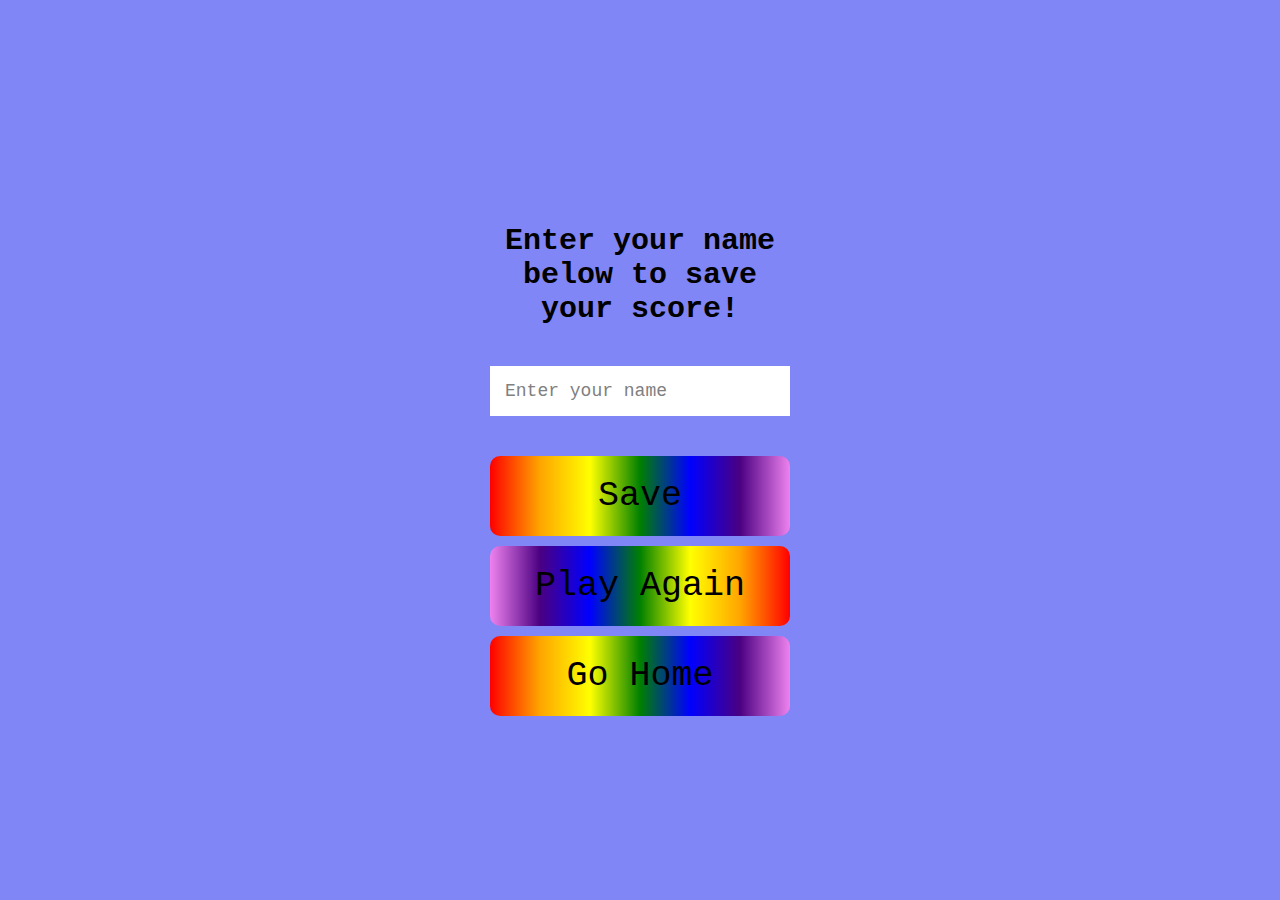
<file: end.html>
<!DOCTYPE html>
<html lang="en">
<head>
    <meta charset="UTF-8">
    <meta http-equiv="X-UA-Compatible" content="IE=edge">
    <meta name="viewport" content="width=device-width, initial-scale=1.0">
    <title>end</title>
    <link rel="stylesheet" href="./assets/css/style.css">
</head>
<body>
    <div class="container">
        <div id="end" class="flex-center flex-column">
            <h1 id="finalScore">0</h1>
            <form class="end-form-container">
                <h2 id="end-text">Enter your name below to save your score!</h2>
            <input type="text" name="name" id="username" placeholder="Enter your name">
            <button class="btn" id="saveScoreBtn" type="submit" onclick="saveHighScore(event)" disabled>Save</button>
        </form>
        <a href="./game.html" class="btn" id="highscore-btn">Play Again</a>
        <a href="./index.html" class="btn">Go Home</a>
        </div>
    </div>
  <script src="./assets/js/end.js"></script>  
</body>
</html>
</file>
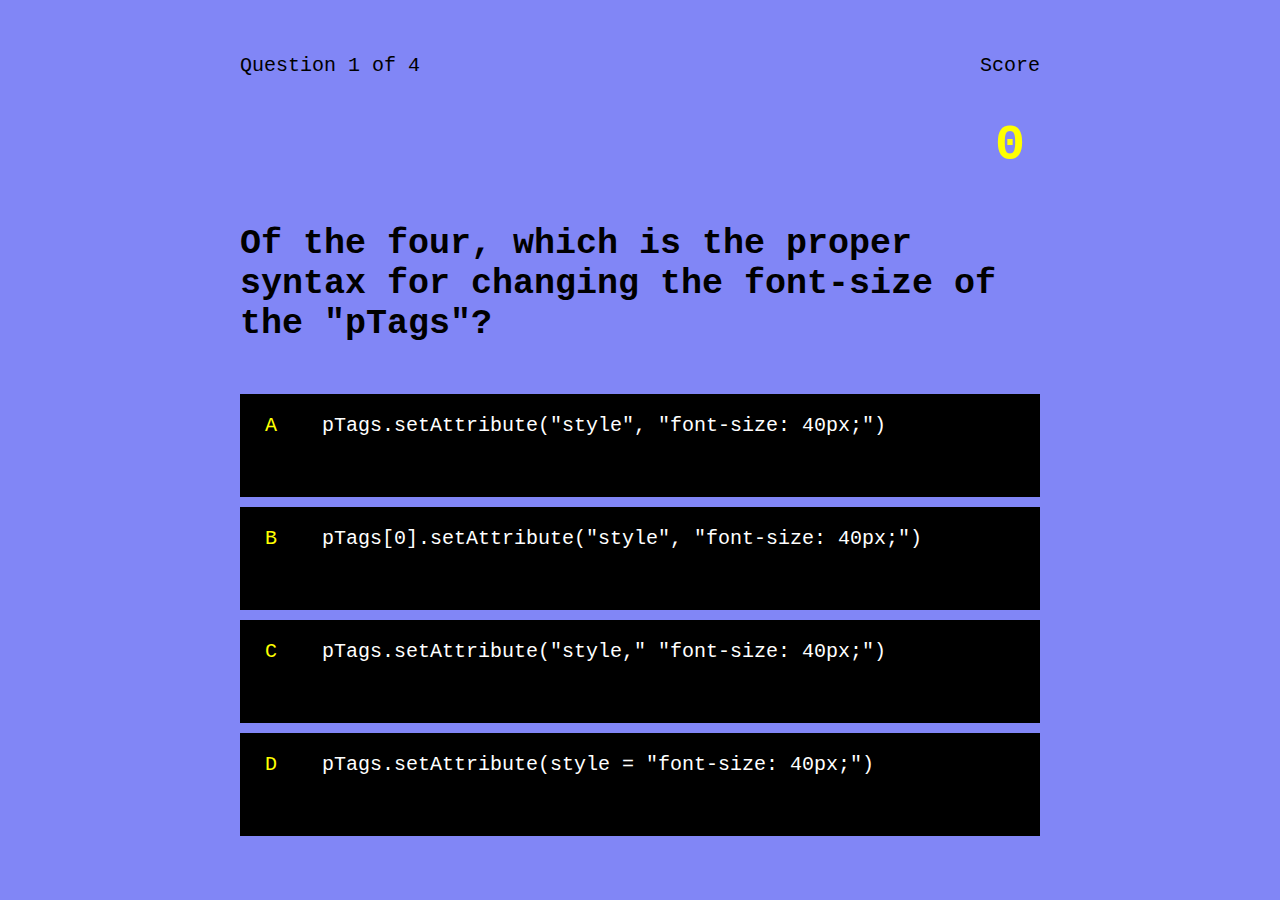
<file: game.html>
<!DOCTYPE html>
<html lang="en">
<head>
    <meta charset="UTF-8">
    <meta http-equiv="X-UA-Compatible" content="IE=edge">
    <meta name="viewport" content="width=device-width, initial-scale=1.0">
    <title>Quiz Page</title>
    <link rel="stylesheet" href="./assets/css/style.css">
    <link rel="stylesheet" href="./assets/css/game.css">
</head>
<body>
    <div class="container">
        <div id="game" class="justify-center flex-column">
            <div id="first">
                <div class="second">
                    <p id="progressText" class="third">
                        Question
                    </p>
                    <p class="timer"></p>
                </div>
                <div class="second">
                    <p class="third">
                        Score
                    </p>
                    <h1 class="fourth" id="score">
                        0
                    </h1>
                </div>
            </div>
        <h1 id="question">What is the question?</h1>
        <div class="whole">
            <p class="choice">A</p>
            <p class="answer" data-number="1">Choice 1</p>
        </div>   
        <div class="whole">
            <p class="choice">B</p>
            <p class="answer" data-number="2">Choice 2</p>
        </div>  
        <div class="whole">
            <p class="choice">C</p>
            <p class="answer" data-number="3">Choice 3</p>
        </div>  
        <div class="whole">
            <p class="choice">D</p>
            <p class="answer" data-number="4">Choice 4</p>
        </div>   
        </div>
    </div>
    <script src="./assets/js/game.js"></script>
</body>
</html>
</file>
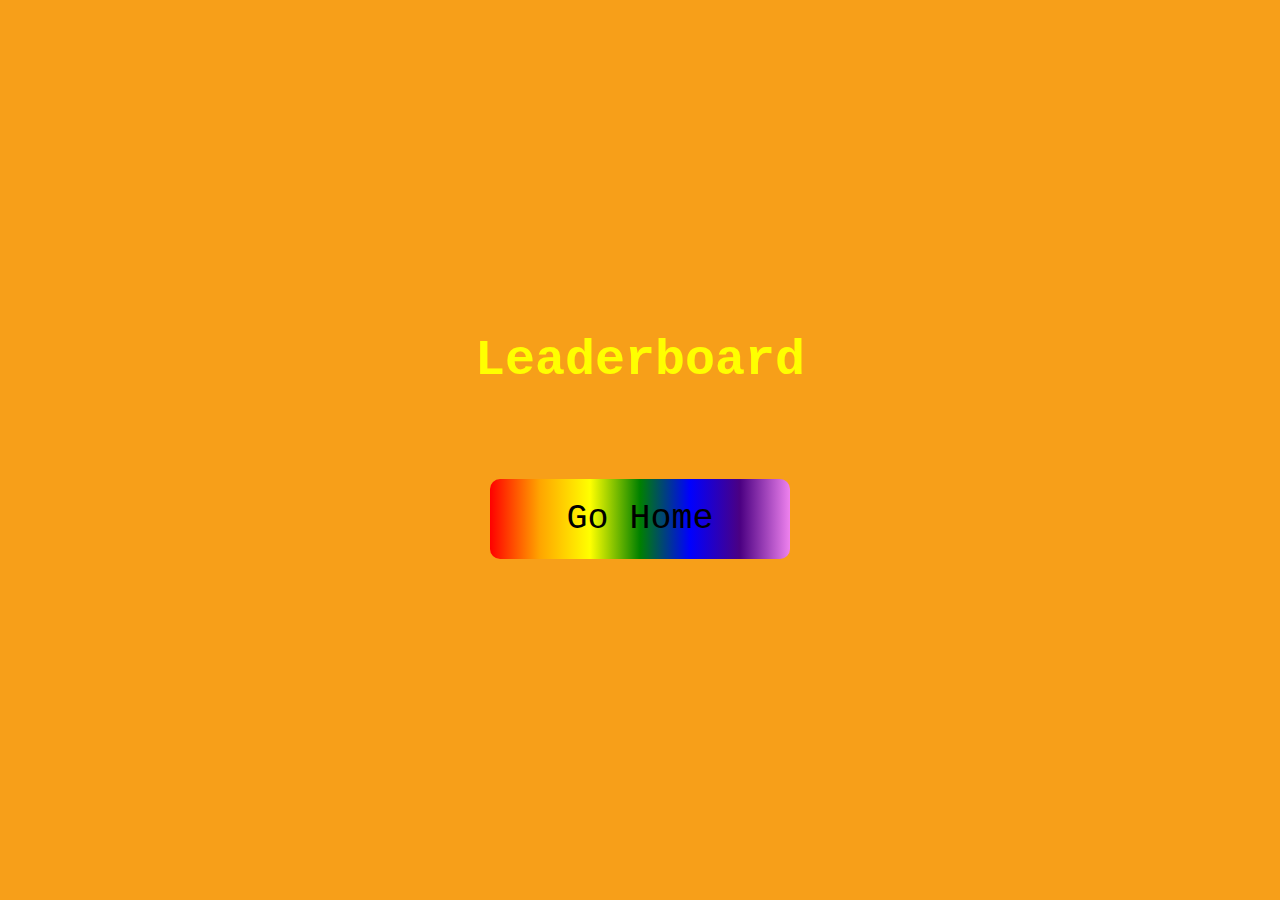
<file: highscores.html>
<!DOCTYPE html>
<html lang="en">
<head>
    <meta charset="UTF-8">
    <meta http-equiv="X-UA-Compatible" content="IE=edge">
    <meta name="viewport" content="width=device-width, initial-scale=1.0">
    <title>Highscores!</title>
    <link rel="stylesheet" href="./assets/css/style.css">
    <link rel="stylesheet" href="./assets/css/highscores.css">
</head>
<body>
    <div class="container">
        <div id="highScores" class="flex-center flex-column">
            <h1 id="finalScore">Leaderboard</h1>
            <ul id="highScoresList"></ul>
            <a href="./index.html" class="btn">Go Home</a>
        </div>
    </div>
    <script src="./assets/js/highscores.js"></script>
</body>
</html>
</file>
<file: assets/css/style.css>
:root {
    background-color: rgb(129, 134, 246);
}
* {
    box-sizing: border-box;
    margin: 0;
    padding: 0;
    font-size: 62.5%;
    font-family: 'Courier New', Courier, monospace;
}

h1 {
    font-size: 50px;
    margin-bottom: 50px;
    color: yellow;
}

h2 {
    font-size: 40px;
    margin-bottom: 4rem;
    color: yellow;
      
}

p {
    color: black;
    font-size: 2rem;
    margin-bottom: 40px;
}

.container {
    display: flex;
    justify-content: center;
    align-items: center;
    width: 100vw;
    height: 100vh;
    max-width: 80rem;
    margin: 0 auto;
    padding: 2rem;
}

.flex-column {
    display: flex;
    flex-direction: column;
}

.flex-center {
    justify-content: center;
    align-items: center;
}

.justify-center {
    justify-content: center;
}

.text-center {
    text-align: center;
}

.hidden {
    display: none;
}

.btn {
    font-size: 35px;
    padding: 20px;
    width: 300px;
    text-align: center;
    margin-bottom: 10px;
    text-decoration: none;
    color: black;
    border-radius: 10px;
    background-image: linear-gradient(to left, violet, indigo, blue, green, yellow, orange, red); 
}

.btn:hover {
    cursor: crosshair;
    box-shadow: 0 0.4rem 1.4rem 0 yellow;
    transition: transform 150ms;
    transform: scale(1.03);
}

.btn[disabled]:hover{
    cursor: not-allowed;
    box-shadow: none;
    transform: none;
}

#highscore-btn {
    background-image: linear-gradient(to right, violet, indigo, blue, green, yellow, orange, red); 
}

.end-form-container {
    width: 100%;
    display: flex;
    flex-direction: column;
    align-items: center;
    max-width: 300px;
}

input {
    margin-bottom: 1rem;
    width: 2rem;
    padding: 1.5rem;
    font-size: 1.8rem;
    border: none;
    box-shadow: 0 0.1rem 1.4rem 0 (86, 185, 235, 0.5);
}

input::placeholder {
    color: grey;
}

#username {
    margin-bottom: 40px;
    width: 100%;
    outline: none;
}

#end-text {
    font-size: 30px;
    color: black;
    text-align: center;
}

#saveScoreBtn {
    border: none;
}
</file>
<file: assets/css/game.css>
#question {
    font-size: 35px;
    color: black;
}

.whole {
    display: flex;
    margin-bottom: 10px;
    width: 100%;
    background: black;
    font-size: 3rem;
    min-width: 80rem;
}

.whole:hover {
    cursor: crosshair;
    box-shadow: 0 0.4rem 1.4rem 0 rgba(6, 103, 247, 0 5);
    transform: scale(1.02);
    transform: transform 100ms;
}

.choice {
    padding: 2rem 2.5rem;
    color: yellow;
}

.answer {
    padding: 2rem;
    width: 100%;
    color: white;
}

.correct {
    background: linear-gradient(32deg, rgba(11, 223, 36) 0%, rgb(41, 232, 111) 100%);
}

.incorrect {
    background: linear-gradient(32deg, rgba(230, 29, 1) 0%, rgb(224, 11, 11, 1) 100%);
}

#first {
    display: flex;
    justify-content: space-between;
}

.second {
    text-align: center;
    font-size: 2rem;
    
}

.fourth {
    text-align: center;
}


@media screen and (max-width: 768px) {
    .choice-container {
        min-width: 40rem;
    }
}
</file>
<file: assets/css/highscores.css>
:root {
    background-color: rgb(247, 159, 25);
}

body {
    color: black;
}

#highScoresList {
    list-style: none;
    margin-bottom: 4rem;
}

.high-score {
    font-size: 2.8rem;
    margin-bottom: 0.5rem;
}
</file>
